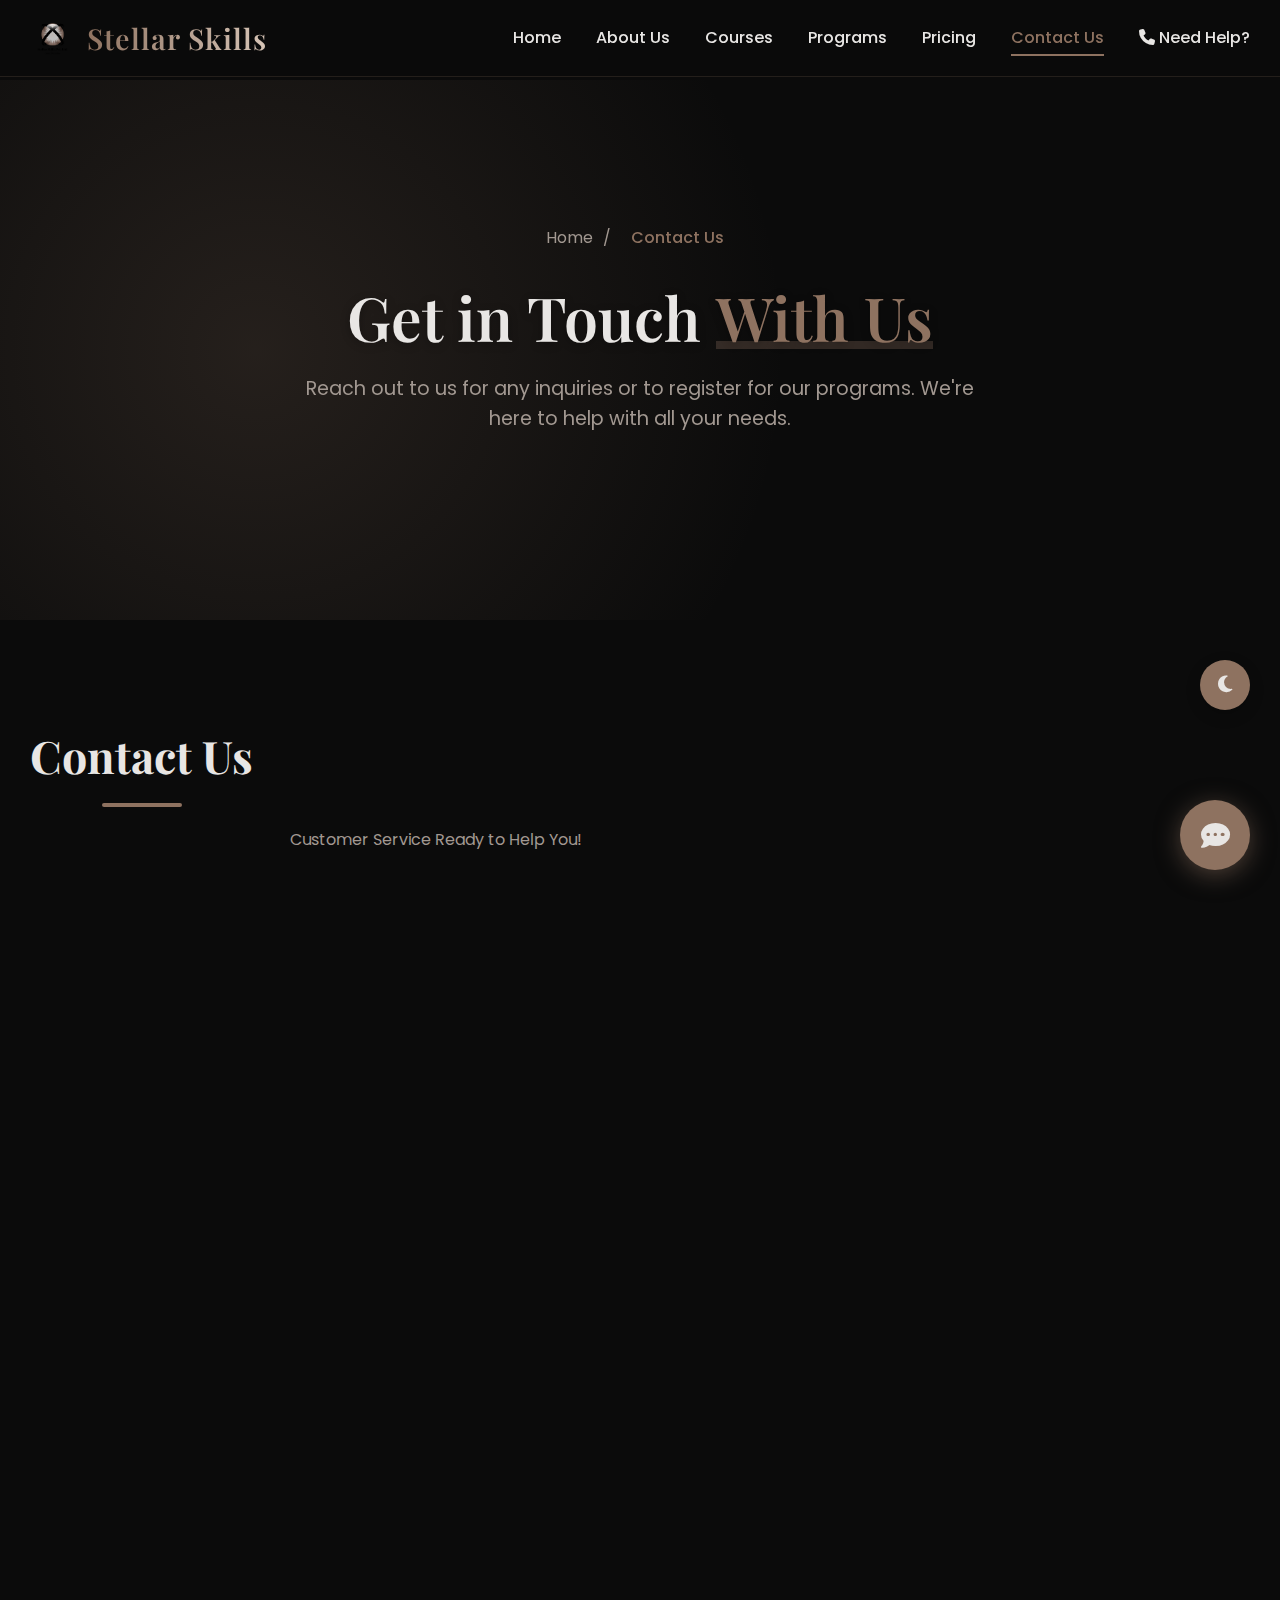
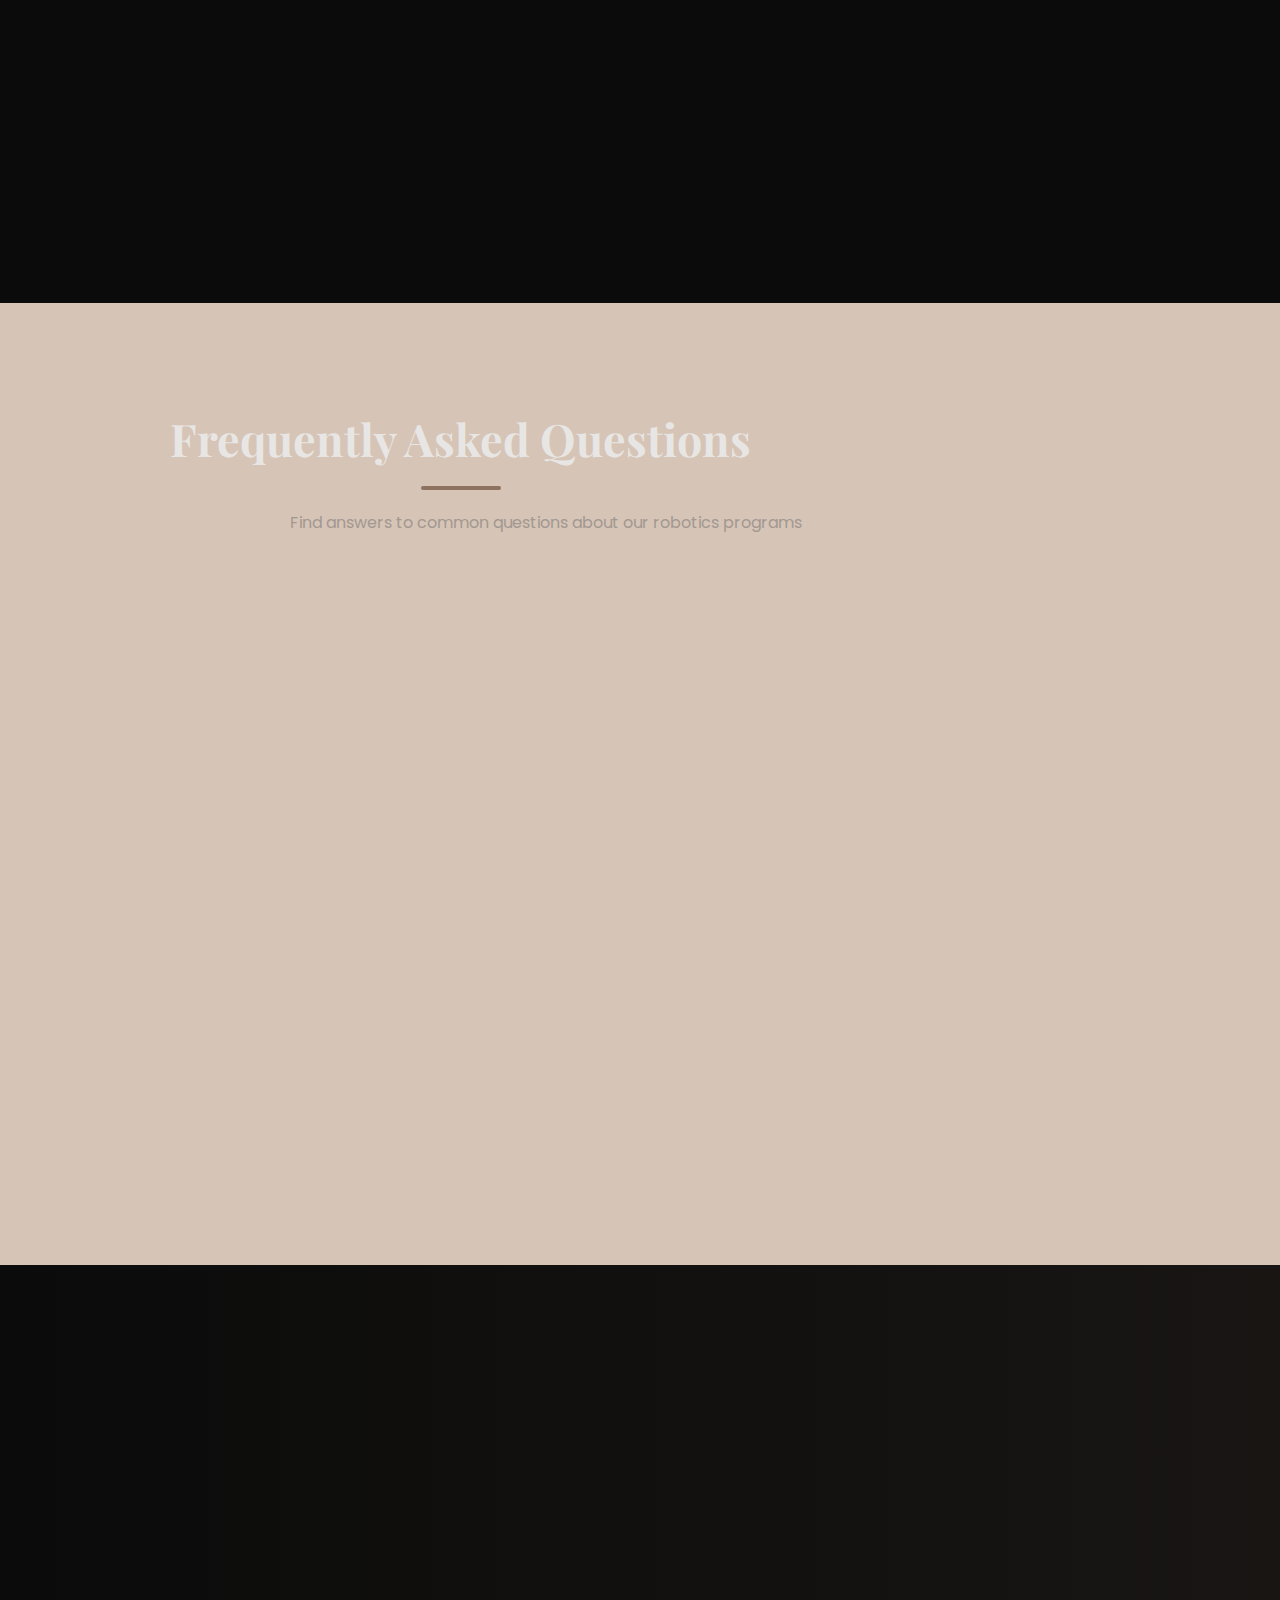
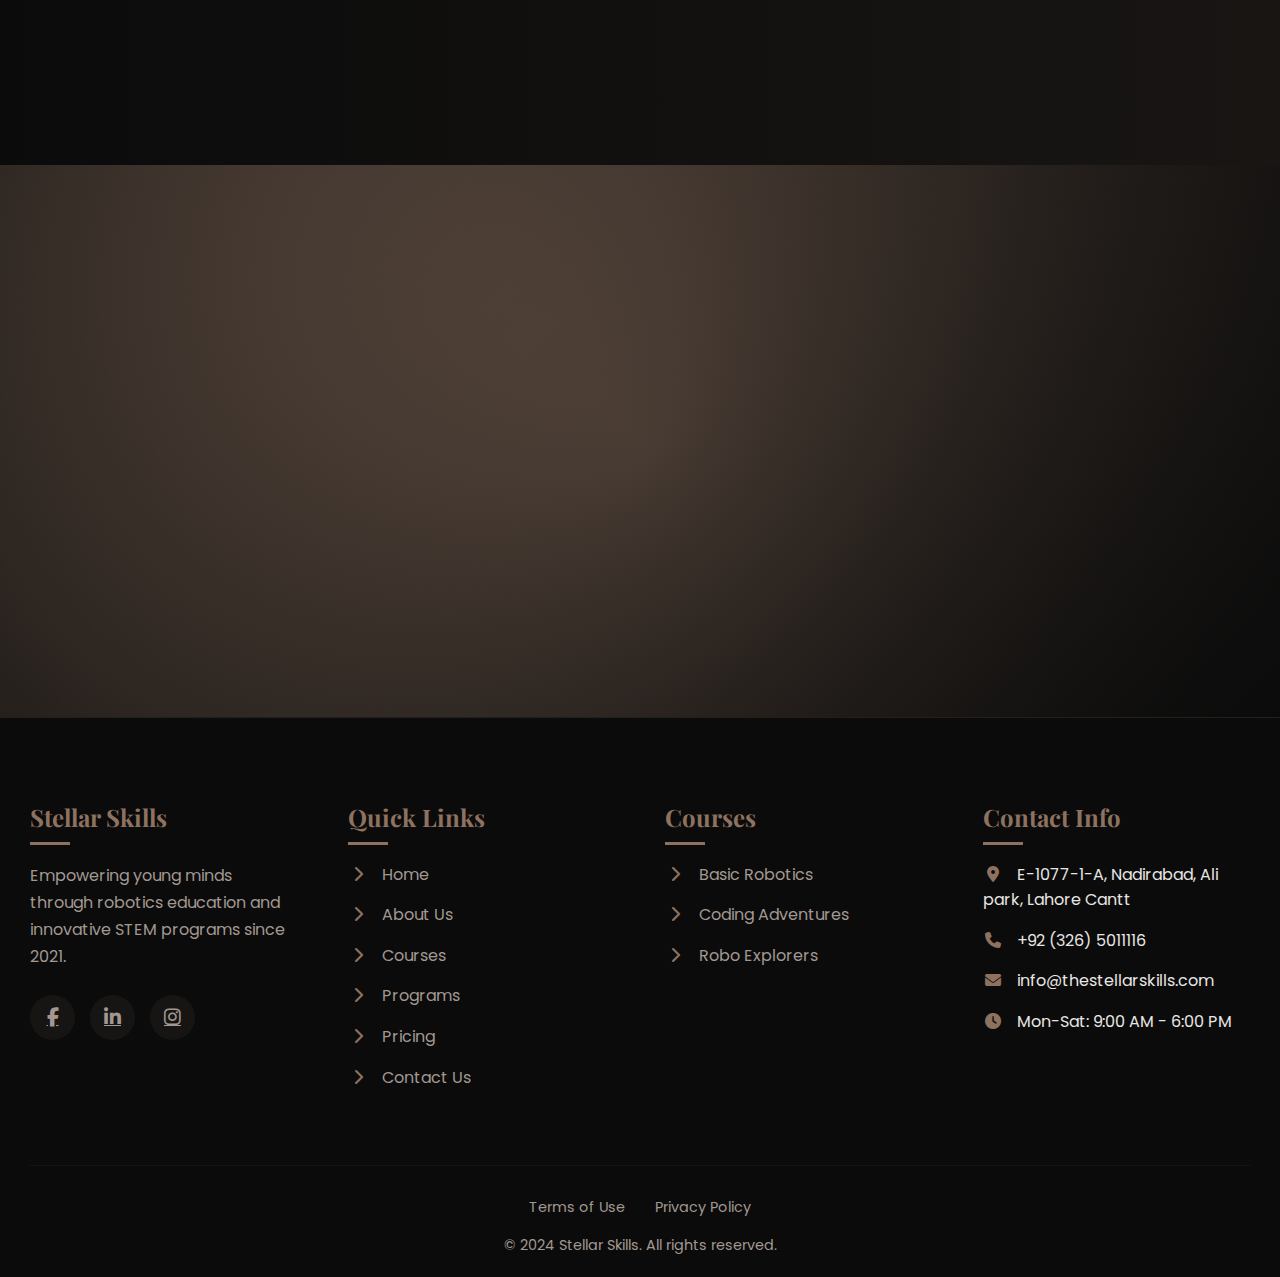
<file: contact.html>
<!DOCTYPE html>
<html lang="en">

<head>
    <meta charset="UTF-8">
    <meta name="viewport" content="width=device-width, initial-scale=1.0">
    <title>Contact Us - Stellar Skills | Robotics Education for Kids</title>
    <meta name="description" content="Get in touch with Stellar Skills for robotics education inquiries, school partnerships, or program registration. We're here to help!">
    <link rel="stylesheet" href="https://cdnjs.cloudflare.com/ajax/libs/font-awesome/6.4.0/css/all.min.css">
    <link href="https://fonts.googleapis.com/css2?family=Poppins:wght@300;400;500;600;700&family=Playfair+Display:wght@400;500;600&display=swap" rel="stylesheet">
    <link href="https://unpkg.com/aos@2.3.1/dist/aos.css" rel="stylesheet">
    <style>
         :root {
            --primary-dark: #0B0B0B;
            --accent-light: #E8E6E4;
            --main-brown: #8E7260;
            --muted-gray: #A29891;
            --highlight-beige: #D6C4B6;
            --text-light: #E8E6E4;
            --text-dark: #0B0B0B;
            --section-padding: 100px 0;
        }
        
        .light-mode {
            --primary-dark: #f8f9fa;
            --accent-light: #343a40;
            --main-brown: #8E7260;
            --muted-gray: #6c757d;
            --highlight-beige: #D6C4B6;
            --text-light: #343a40;
            --text-dark: #343a40;
        }
        
        * {
            margin: 0;
            padding: 0;
            box-sizing: border-box;
        }
        
        body {
            font-family: 'Poppins', sans-serif;
            background-color: var(--primary-dark);
            color: var(--text-light);
            line-height: 1.6;
            overflow-x: hidden;
            transition: background-color 0.5s, color 0.5s;
            padding-top: 80px;
        }
        
        .container {
            width: 100%;
            max-width: 1400px;
            margin: 0 auto;
            padding: 0 30px;
        }
        /* Header Styles */
        
        header {
            background-color: rgba(11, 11, 11, 0.95);
            position: fixed;
            width: 100%;
            top: 0;
            z-index: 1000;
            padding: 15px 0;
            backdrop-filter: blur(10px);
            -webkit-backdrop-filter: blur(10px);
            border-bottom: 1px solid rgba(142, 114, 96, 0.2);
            transition: all 0.3s ease;
        }
        
        .light-mode header {
            background-color: rgba(248, 249, 250, 0.95);
            border-bottom: 1px solid rgba(142, 114, 96, 0.2);
        }
        
        header.scrolled {
            padding: 10px 0;
            box-shadow: 0 5px 20px rgba(0, 0, 0, 0.2);
        }
        
        .header-container {
            display: flex;
            justify-content: space-between;
            align-items: center;
        }
        
        .logo {
            display: flex;
            align-items: center;
            text-decoration: none;
        }
        
        .logo img {
            height: 45px;
            margin-right: 12px;
            transition: transform 0.3s;
        }
        
        .logo:hover img {
            transform: rotate(15deg);
        }
        
        .logo h1 {
            font-family: 'Playfair Display', serif;
            font-size: 1.8rem;
            font-weight: 600;
            background: linear-gradient(to right, var(--main-brown), var(--highlight-beige));
            -webkit-background-clip: text;
            -webkit-text-fill-color: transparent;
            letter-spacing: 1px;
        }
        
        nav ul {
            display: flex;
            list-style: none;
        }
        
        nav ul li {
            margin-left: 35px;
            position: relative;
        }
        
        nav ul li a {
            color: var(--text-light);
            text-decoration: none;
            font-weight: 500;
            font-size: 1rem;
            transition: all 0.3s;
            position: relative;
            display: inline-block;
        }
        
        nav ul li a:hover {
            color: var(--main-brown);
        }
        
        nav ul li a::after {
            content: '';
            position: absolute;
            width: 0;
            height: 2px;
            background: var(--main-brown);
            bottom: -5px;
            left: 0;
            transition: width 0.3s;
        }
        
        nav ul li a:hover::after {
            width: 100%;
        }
        
        nav ul li a.active {
            color: var(--main-brown);
        }
        
        nav ul li a.active::after {
            width: 100%;
        }
        
        .mobile-menu-btn {
            display: none;
            background: none;
            border: none;
            color: var(--text-light);
            font-size: 1.8rem;
            cursor: pointer;
            transition: color 0.3s;
            z-index: 1001;
        }
        
        .mobile-menu-btn:hover {
            color: var(--main-brown);
        }
        /* Page Header */
        
        .page-header {
            height: 60vh;
            min-height: 500px;
            display: flex;
            align-items: center;
            position: relative;
            overflow: hidden;
            background: linear-gradient(rgba(11, 11, 11, 0.85), rgba(11, 11, 11, 0.7)), url('https://images.unsplash.com/photo-1516321318423-f06f85e504b3?ixlib=rb-4.0.3&ixid=M3wxMjA3fDB8MHxwaG90by1wYWdlfHx8fGVufDB8fHx8fA%3D%3D&auto=format&fit=crop&w=1470&q=80') no-repeat center center/cover;
        }
        
        .light-mode .page-header {
            background: linear-gradient(rgba(248, 249, 250, 0.85), rgba(248, 249, 250, 0.7)), url('https://images.unsplash.com/photo-1516321318423-f06f85e504b3?ixlib=rb-4.0.3&ixid=M3wxMjA3fDB8MHxwaG90by1wYWdlfHx8fGVufDB8fHx8fA%3D%3D&auto=format&fit=crop&w=1470&q=80') no-repeat center center/cover;
        }
        
        .page-header::before {
            content: '';
            position: absolute;
            top: 0;
            left: 0;
            width: 100%;
            height: 100%;
            background: radial-gradient(circle at 20% 50%, rgba(142, 114, 96, 0.2) 0%, transparent 50%);
            z-index: 1;
        }
        
        .page-header-content {
            max-width: 900px;
            padding: 0 30px;
            z-index: 2;
            position: relative;
            text-align: center;
            margin: 0 auto;
        }
        
        .page-header h1 {
            font-family: 'Playfair Display', serif;
            font-size: 3.8rem;
            margin-bottom: 20px;
            line-height: 1.2;
            font-weight: 600;
            text-shadow: 0 2px 10px rgba(0, 0, 0, 0.3);
        }
        
        .page-header h1 span {
            color: var(--main-brown);
            position: relative;
            display: inline-block;
        }
        
        .page-header h1 span::after {
            content: '';
            position: absolute;
            bottom: 5px;
            left: 0;
            width: 100%;
            height: 8px;
            background-color: rgba(142, 114, 96, 0.3);
            z-index: -1;
        }
        
        .page-header p {
            font-size: 1.2rem;
            margin-bottom: 40px;
            color: var(--muted-gray);
            max-width: 700px;
            margin-left: auto;
            margin-right: auto;
        }
        
        .breadcrumb {
            display: flex;
            justify-content: center;
            margin-bottom: 30px;
        }
        
        .breadcrumb a {
            color: var(--muted-gray);
            text-decoration: none;
            transition: color 0.3s;
        }
        
        .breadcrumb a:hover {
            color: var(--main-brown);
        }
        
        .breadcrumb span {
            margin: 0 10px;
            color: var(--muted-gray);
        }
        
        .breadcrumb .current {
            color: var(--main-brown);
            font-weight: 500;
        }
        /* Contact Section */
        
        .contact {
            padding: var(--section-padding);
            background-color: var(--primary-dark);
            position: relative;
        }
        
        .contact::before {
            content: '';
            position: absolute;
            top: 0;
            left: 0;
            width: 100%;
            height: 100%;
            background: url('https://images.unsplash.com/photo-1516321318423-f06f85e504b3?ixlib=rb-4.0.3&ixid=M3wxMjA3fDB8MHxwaG90by1wYWdlfHx8fGVufDB8fHx8fA%3D%3D&auto=format&fit=crop&w=1470&q=80') no-repeat center center/cover;
            opacity: 0.03;
        }
        
        .contact .container {
            position: relative;
            z-index: 2;
        }
        
        .section-title {
            margin-bottom: 60px;
            position: relative;
        }
        
        .section-title h2 {
            font-family: 'Playfair Display', serif;
            font-size: 2.8rem;
            color: var(--text-light);
            position: relative;
            display: inline-block;
            padding-bottom: 15px;
        }
        
        .section-title.light h2 {
            color: var(--text-light);
        }
        
        .section-title h2::after {
            content: '';
            position: absolute;
            width: 80px;
            height: 4px;
            background-color: var(--main-brown);
            bottom: 0;
            left: 0;
            border-radius: 2px;
        }
        
        .section-title.center h2 {
            text-align: center;
        }
        
        .section-title.center h2::after {
            left: 50%;
            transform: translateX(-50%);
        }
        
        .section-title p {
            color: var(--muted-gray);
            max-width: 700px;
            margin: 20px auto 0;
        }
        
        .contact-container {
            display: grid;
            grid-template-columns: repeat(auto-fit, minmax(350px, 1fr));
            gap: 50px;
        }
        
        .contact-info {
            background-color: rgba(214, 196, 182, 0.1);
            border-radius: 15px;
            padding: 50px 40px;
            backdrop-filter: blur(5px);
            -webkit-backdrop-filter: blur(5px);
            border: 1px solid rgba(142, 114, 96, 0.2);
            transition: all 0.4s ease;
        }
        
        .contact-info:hover {
            transform: translateY(-5px);
            box-shadow: 0 15px 30px rgba(0, 0, 0, 0.2);
            background-color: rgba(214, 196, 182, 0.15);
            border-color: rgba(142, 114, 96, 0.4);
        }
        
        .contact-info h3 {
            font-family: 'Playfair Display', serif;
            font-size: 1.8rem;
            margin-bottom: 30px;
            color: var(--main-brown);
        }
        
        .contact-details {
            list-style: none;
        }
        
        .contact-details li {
            margin-bottom: 25px;
            display: flex;
            align-items: flex-start;
        }
        
        .contact-icon {
            font-size: 1.5rem;
            color: var(--main-brown);
            margin-right: 20px;
            min-width: 30px;
            text-align: center;
        }
        
        .contact-text h4 {
            font-size: 1.2rem;
            margin-bottom: 5px;
            color: var(--text-light);
        }
        
        .contact-text p,
        .contact-text a {
            color: var(--muted-gray);
            text-decoration: none;
            transition: color 0.3s;
        }
        
        .contact-text a:hover {
            color: var(--main-brown);
        }
        
        .contact-form {
            background-color: rgba(214, 196, 182, 0.1);
            border-radius: 15px;
            padding: 50px 40px;
            backdrop-filter: blur(5px);
            -webkit-backdrop-filter: blur(5px);
            border: 1px solid rgba(142, 114, 96, 0.2);
            transition: all 0.4s ease;
        }
        
        .contact-form:hover {
            transform: translateY(-5px);
            box-shadow: 0 15px 30px rgba(0, 0, 0, 0.2);
            background-color: rgba(214, 196, 182, 0.15);
            border-color: rgba(142, 114, 96, 0.4);
        }
        
        .contact-form h3 {
            font-family: 'Playfair Display', serif;
            font-size: 1.8rem;
            margin-bottom: 30px;
            color: var(--main-brown);
        }
        
        .form-group {
            margin-bottom: 25px;
        }
        
        .form-group label {
            display: block;
            margin-bottom: 8px;
            color: var(--text-light);
            font-weight: 500;
        }
        
        .form-control {
            width: 100%;
            padding: 15px 20px;
            border: 1px solid var(--muted-gray);
            background-color: transparent;
            color: var(--text-light);
            border-radius: 8px;
            outline: none;
            transition: all 0.3s;
            font-family: 'Poppins', sans-serif;
        }
        
        .form-control:focus {
            border-color: var(--main-brown);
            box-shadow: 0 0 0 3px rgba(142, 114, 96, 0.3);
        }
        
        textarea.form-control {
            min-height: 150px;
            resize: vertical;
        }
        
        .btn {
            padding: 15px 35px;
            border-radius: 50px;
            font-weight: 600;
            text-decoration: none;
            transition: all 0.4s ease;
            display: inline-flex;
            align-items: center;
            justify-content: center;
            font-size: 1.05rem;
            box-shadow: 0 4px 15px rgba(0, 0, 0, 0.1);
            cursor: pointer;
            border: none;
        }
        
        .btn i {
            margin-left: 8px;
            transition: transform 0.3s;
        }
        
        .btn-primary {
            background-color: var(--main-brown);
            color: var(--text-light);
            border: 2px solid var(--main-brown);
        }
        
        .btn-primary:hover {
            background-color: transparent;
            color: var(--main-brown);
            transform: translateY(-5px);
            box-shadow: 0 15px 25px rgba(142, 114, 96, 0.3);
        }
        
        .btn-primary:hover i {
            transform: translateX(5px);
        }
        /* FAQ Section */
        
        .faq {
            padding: var(--section-padding);
            background-color: var(--highlight-beige);
            color: var(--text-dark);
        }
        
        .faq .container {
            max-width: 1000px;
        }
        
        .faq-item {
            margin-bottom: 20px;
            border-radius: 10px;
            overflow: hidden;
            box-shadow: 0 5px 15px rgba(0, 0, 0, 0.1);
            transition: all 0.3s ease;
        }
        
        .faq-item:hover {
            box-shadow: 0 10px 25px rgba(0, 0, 0, 0.15);
        }
        
        .faq-question {
            background-color: var(--main-brown);
            color: var(--text-light);
            padding: 20px 30px;
            cursor: pointer;
            display: flex;
            justify-content: space-between;
            align-items: center;
            font-weight: 600;
            transition: all 0.3s;
        }
        
        .faq-question:hover {
            background-color: rgba(142, 114, 96, 0.9);
        }
        
        .faq-question i {
            transition: transform 0.3s;
        }
        
        .faq-question.active i {
            transform: rotate(180deg);
        }
        
        .faq-answer {
            background-color: var(--primary-dark);
            color: var(--text-light);
            max-height: 0;
            overflow: hidden;
            transition: max-height 0.3s ease-out;
        }
        
        .faq-answer-content {
            padding: 30px;
        }
        
        .have-questions {
            text-align: center;
            margin-top: 60px;
        }
        
        .have-questions h3 {
            font-family: 'Playfair Display', serif;
            font-size: 2rem;
            margin-bottom: 20px;
            color: var(--text-dark);
        }
        
        .have-questions p {
            margin-bottom: 30px;
            color: var(--text-dark);
        }
        /* Map Section */
        
        .map-section {
            padding: 0;
            height: 500px;
            position: relative;
        }
        
        .map-section iframe {
            width: 100%;
            height: 100%;
            border: none;
            filter: grayscale(30%) sepia(10%) hue-rotate(320deg);
        }
        
        .map-overlay {
            position: absolute;
            top: 0;
            left: 0;
            width: 100%;
            height: 100%;
            background: linear-gradient(to right, rgba(11, 11, 11, 0.2), rgba(142, 114, 96, 0.1));
            pointer-events: none;
        }
        /* CTA Section */
        
        .cta-section {
            padding: 120px 0;
            background: linear-gradient(135deg, rgba(142, 114, 96, 0.95), rgba(11, 11, 11, 0.95)), url('https://images.unsplash.com/photo-1521791136064-7986c2920216?ixlib=rb-4.0.3&ixid=M3wxMjA3fDB8MHxwaG90by1wYWdlfHx8fGVufDB8fHx8fA%3D%3D&auto=format&fit=crop&w=1469&q=80') no-repeat center center/cover;
            text-align: center;
            color: var(--text-light);
            position: relative;
        }
        
        .light-mode .cta-section {
            background: linear-gradient(135deg, rgba(142, 114, 96, 0.95), rgba(248, 249, 250, 0.95)), url('https://images.unsplash.com/photo-1521791136064-7986c2920216?ixlib=rb-4.0.3&ixid=M3wxMjA3fDB8MHxwaG90by1wYWdlfHx8fGVufDB8fHx8fA%3D%3D&auto=format&fit=crop&w=1469&q=80') no-repeat center center/cover;
        }
        
        .cta-section::before {
            content: '';
            position: absolute;
            top: 0;
            left: 0;
            width: 100%;
            height: 100%;
            background: radial-gradient(circle at center, transparent 0%, rgba(11, 11, 11, 0.7) 100%);
        }
        
        .cta-section .container {
            position: relative;
            z-index: 2;
        }
        
        .cta-section h2 {
            font-family: 'Playfair Display', serif;
            font-size: 3rem;
            margin-bottom: 25px;
            line-height: 1.3;
        }
        
        .cta-section p {
            max-width: 700px;
            margin: 0 auto 40px;
            font-size: 1.2rem;
            color: var(--muted-gray);
        }
        
        .cta-buttons {
            display: flex;
            gap: 20px;
            flex-wrap: wrap;
            justify-content: center;
        }
        
        .cta-buttons.center {
            justify-content: center;
        }
        /* Footer */
        
        footer {
            background-color: var(--primary-dark);
            padding: 80px 0 20px;
            border-top: 1px solid rgba(142, 114, 96, 0.2);
            position: relative;
        }
        
        footer::before {
            content: '';
            position: absolute;
            top: 0;
            left: 0;
            width: 100%;
            height: 100%;
            background: url('https://images.unsplash.com/photo-1454165804606-c3d57bc86b40?ixlib=rb-4.0.3&ixid=M3wxMjA3fDB8MHxwaG90by1wYWdlfHx8fGVufDB8fHx8fA%3D%3D&auto=format&fit=crop&w=1470&q=80') no-repeat center center/cover;
            opacity: 0.02;
            z-index: 1;
        }
        
        .footer-content {
            display: grid;
            grid-template-columns: repeat(auto-fit, minmax(250px, 1fr));
            gap: 50px;
            margin-bottom: 60px;
            position: relative;
            z-index: 2;
        }
        
        .footer-column h3 {
            font-family: 'Playfair Display', serif;
            font-size: 1.5rem;
            margin-bottom: 25px;
            color: var(--main-brown);
            position: relative;
            display: inline-block;
        }
        
        .footer-column h3::after {
            content: '';
            position: absolute;
            width: 40px;
            height: 3px;
            background-color: var(--main-brown);
            bottom: -8px;
            left: 0;
        }
        
        .footer-column p {
            color: var(--muted-gray);
            margin-bottom: 20px;
            line-height: 1.7;
        }
        
        .footer-column ul {
            list-style: none;
        }
        
        .footer-column ul li {
            margin-bottom: 15px;
        }
        
        .footer-column ul li a {
            color: var(--muted-gray);
            text-decoration: none;
            transition: all 0.3s;
            display: inline-block;
        }
        
        .footer-column ul li a:hover {
            color: var(--main-brown);
            transform: translateX(5px);
        }
        
        .footer-column ul li i {
            margin-right: 10px;
            color: var(--main-brown);
            width: 20px;
            text-align: center;
        }
        
        .newsletter-form {
            margin-top: 20px;
            position: relative;
        }
        
        .newsletter-form input {
            width: 100%;
            padding: 15px 20px;
            border: 1px solid var(--muted-gray);
            background-color: transparent;
            color: var(--text-light);
            border-radius: 50px;
            outline: none;
            transition: all 0.3s;
        }
        
        .newsletter-form input:focus {
            border-color: var(--main-brown);
            box-shadow: 0 0 0 3px rgba(142, 114, 96, 0.3);
        }
        
        .newsletter-form button {
            position: absolute;
            right: 5px;
            top: 5px;
            padding: 0 20px;
            height: calc(100% - 10px);
            background-color: var(--main-brown);
            color: var(--text-light);
            border: none;
            border-radius: 50px;
            cursor: pointer;
            transition: all 0.3s;
            display: flex;
            align-items: center;
            justify-content: center;
        }
        
        .newsletter-form button:hover {
            background-color: var(--primary-dark);
            color: var(--main-brown);
        }
        
        .social-links {
            display: flex;
            gap: 15px;
            margin-top: 25px;
        }
        
        .social-links a {
            display: flex;
            align-items: center;
            justify-content: center;
            width: 45px;
            height: 45px;
            background-color: rgba(142, 114, 96, 0.1);
            color: var(--muted-gray);
            border-radius: 50%;
            transition: all 0.3s;
            font-size: 1.2rem;
        }
        
        .social-links a:hover {
            background-color: var(--main-brown);
            color: var(--text-light);
            transform: translateY(-5px);
            box-shadow: 0 5px 15px rgba(142, 114, 96, 0.3);
        }
        
        .footer-bottom {
            text-align: center;
            padding-top: 30px;
            border-top: 1px solid rgba(142, 114, 96, 0.1);
            color: var(--muted-gray);
            font-size: 0.9rem;
            position: relative;
            z-index: 2;
        }
        
        .footer-links {
            display: flex;
            justify-content: center;
            margin-bottom: 15px;
        }
        
        .footer-links a {
            color: var(--muted-gray);
            text-decoration: none;
            margin: 0 15px;
            transition: color 0.3s;
        }
        
        .footer-links a:hover {
            color: var(--main-brown);
        }
        /* Floating CTA */
        
        .floating-cta {
            position: fixed;
            bottom: 30px;
            right: 30px;
            background-color: var(--main-brown);
            color: var(--text-light);
            width: 70px;
            height: 70px;
            border-radius: 50%;
            display: flex;
            align-items: center;
            justify-content: center;
            font-size: 1.8rem;
            box-shadow: 0 5px 25px rgba(142, 114, 96, 0.5);
            z-index: 999;
            cursor: pointer;
            transition: all 0.3s;
            text-decoration: none;
            animation: pulse 2s infinite;
        }
        
        @keyframes pulse {
            0% {
                box-shadow: 0 0 0 0 rgba(142, 114, 96, 0.7);
            }
            70% {
                box-shadow: 0 0 0 15px rgba(142, 114, 96, 0);
            }
            100% {
                box-shadow: 0 0 0 0 rgba(142, 114, 96, 0);
            }
        }
        
        .floating-cta:hover {
            transform: scale(1.1) rotate(10deg);
            box-shadow: 0 8px 30px rgba(142, 114, 96, 0.8);
            animation: none;
        }
        /* Back to Top Button */
        
        .back-to-top {
            position: fixed;
            bottom: 120px;
            right: 30px;
            background-color: var(--primary-dark);
            color: var(--main-brown);
            width: 50px;
            height: 50px;
            border-radius: 50%;
            display: flex;
            align-items: center;
            justify-content: center;
            font-size: 1.3rem;
            box-shadow: 0 5px 15px rgba(0, 0, 0, 0.2);
            z-index: 999;
            cursor: pointer;
            transition: all 0.3s;
            opacity: 0;
            visibility: hidden;
            border: 1px solid var(--main-brown);
        }
        
        .back-to-top.active {
            opacity: 1;
            visibility: visible;
        }
        
        .back-to-top:hover {
            background-color: var(--main-brown);
            color: var(--text-light);
            transform: translateY(-5px);
        }
        /* Theme Toggle Button */
        
        #themeToggle {
            position: fixed;
            bottom: 190px;
            right: 30px;
            z-index: 999;
            background-color: var(--main-brown);
            color: var(--text-light);
            border: none;
            border-radius: 50%;
            width: 50px;
            height: 50px;
            cursor: pointer;
            display: flex;
            align-items: center;
            justify-content: center;
            font-size: 1.2rem;
            box-shadow: 0 5px 15px rgba(0, 0, 0, 0.2);
            transition: all 0.3s;
        }
        
        #themeToggle:hover {
            transform: translateY(-3px);
            box-shadow: 0 8px 20px rgba(142, 114, 96, 0.4);
        }
        /* Mobile Styles */
        
        @media (max-width: 1024px) {
            .contact-container {
                grid-template-columns: 1fr;
            }
        }
        
        @media (max-width: 768px) {
            .header-container {
                padding: 0 20px;
            }
            nav {
                position: fixed;
                top: 0;
                left: 0;
                width: 100%;
                height: 100vh;
                background-color: var(--primary-dark);
                padding: 100px 30px 30px;
                transform: translateX(-100%);
                transition: transform 0.3s ease;
                z-index: 999;
                display: flex;
                flex-direction: column;
                justify-content: center;
            }
            nav.active {
                transform: translateX(0);
            }
            nav ul {
                flex-direction: column;
            }
            nav ul li {
                margin: 20px 0;
            }
            nav ul li a {
                font-size: 1.3rem;
            }
            .mobile-menu-btn {
                display: block;
            }
            .page-header h1 {
                font-size: 2.5rem;
            }
            .page-header p {
                font-size: 1.1rem;
            }
            .section-title h2 {
                font-size: 2.2rem;
            }
            .map-section {
                height: 400px;
            }
        }
        /* Animation Classes */
        
        [data-aos="fade-up"] {
            transform: translateY(30px);
            opacity: 0;
            transition-property: transform, opacity;
        }
        
        [data-aos="fade-up"].aos-animate {
            transform: translateY(0);
            opacity: 1;
        }
        
        [data-aos="fade-left"] {
            transform: translateX(-30px);
            opacity: 0;
            transition-property: transform, opacity;
        }
        
        [data-aos="fade-left"].aos-animate {
            transform: translateX(0);
            opacity: 1;
        }
        
        [data-aos="fade-right"] {
            transform: translateX(30px);
            opacity: 0;
            transition-property: transform, opacity;
        }
        
        [data-aos="fade-right"].aos-animate {
            transform: translateX(0);
            opacity: 1;
        }
        
        [data-aos="zoom-in"] {
            transform: scale(0.9);
            opacity: 0;
            transition-property: transform, opacity;
        }
        
        [data-aos="zoom-in"].aos-animate {
            transform: scale(1);
            opacity: 1;
        }
    </style>
</head>

<body>
    <!-- Header -->
    <header id="mainHeader">
        <div class="header-container container">
            <a href="index.html" class="logo">
                <img src="Logo (2).png" alt="Stellar Skills Logo">
                <h1>Stellar Skills</h1>
            </a>
            <button class="mobile-menu-btn" id="mobileMenuBtn">
                <i class="fas fa-bars"></i>
            </button>
            <nav id="mainNav">
                <ul>
                    <li><a href="index.html">Home</a></li>
                    <li><a href="about.html">About Us</a></li>
                    <li><a href="courses.html">Courses</a></li>
                    <li><a href="programs.html">Programs</a></li>
                    <li><a href="pricing.html">Pricing</a></li>
                    <li><a href="contact.html" class="active">Contact Us</a></li>
                    <li><a href="tel:+923265011116" class="cta-link"><i class="fas fa-phone"></i> Need Help?</a></li>
                </ul>
            </nav>
        </div>
    </header>

    <!-- Page Header -->
    <section class="page-header">
        <div class="page-header-content container" data-aos="fade-up">
            <div class="breadcrumb" data-aos="fade-up" data-aos-delay="100">
                <a href="index.html">Home</a>
                <span>/</span>
                <span class="current">Contact Us</span>
            </div>
            <h1 data-aos="fade-up" data-aos-delay="200">Get in Touch <span>With Us</span></h1>
            <p data-aos="fade-up" data-aos-delay="300">Reach out to us for any inquiries or to register for our programs. We're here to help with all your needs.</p>
        </div>
    </section>

    <!-- Contact Section -->
    <section class="contact">
        <div class="container">
            <div class="section-title center">
                <h2>Contact Us</h2>
                <p>Customer Service Ready to Help You!</p>
            </div>
            <div class="contact-container">
                <div class="contact-info" data-aos="fade-right">
                    <h3>Cantt Head Office</h3>
                    <p>Visit our Cantt head office for assistance and inquiries.</p>
                    <ul class="contact-details">
                        <li>
                            <div class="contact-icon">
                                <i class="fas fa-map-marker-alt"></i>
                            </div>
                            <div class="contact-text">
                                <h4>Address</h4>
                                <p>E-1077-1-A, Nadirabad, Ali park, Lahore Cantt</p>
                            </div>
                        </li>
                        <li>
                            <div class="contact-icon">
                                <i class="fas fa-envelope"></i>
                            </div>
                            <div class="contact-text">
                                <h4>Email</h4>
                                <a href="mailto:info@thestellarskills.com">info@thestellarskills.com</a>
                            </div>
                        </li>
                        <li>
                            <div class="contact-icon">
                                <i class="fas fa-phone"></i>
                            </div>
                            <div class="contact-text">
                                <h4>Phone</h4>
                                <a href="tel:+923265011116">+92 (326) 5011116</a>
                            </div>
                        </li>
                        <li>
                            <div class="contact-icon">
                                <i class="fas fa-clock"></i>
                            </div>
                            <div class="contact-text">
                                <h4>Working Hours</h4>
                                <p>Mon - Sat: 9:00 AM - 6:00 PM</p>
                            </div>
                        </li>
                    </ul>
                </div>
                <div class="contact-form" data-aos="fade-left">
                    <h3>Send Us a Message</h3>
                    <form id="contactForm">
                        <div class="form-group">
                            <label for="name">Your Name</label>
                            <input type="text" id="name" class="form-control" required>
                        </div>
                        <div class="form-group">
                            <label for="email">Email Address</label>
                            <input type="email" id="email" class="form-control" required>
                        </div>
                        <div class="form-group">
                            <label for="phone">Phone Number</label>
                            <input type="tel" id="phone" class="form-control">
                        </div>
                        <div class="form-group">
                            <label for="subject">Subject</label>
                            <input type="text" id="subject" class="form-control" required>
                        </div>
                        <div class="form-group">
                            <label for="message">Your Message</label>
                            <textarea id="message" class="form-control" required></textarea>
                        </div>
                        <button type="submit" class="btn btn-primary">Send Message <i class="fas fa-paper-plane"></i></button>
                    </form>
                </div>
            </div>
        </div>
    </section>

    <!-- FAQ Section -->
    <section class="faq">
        <div class="container">
            <div class="section-title center">
                <h2>Frequently Asked Questions</h2>
                <p>Find answers to common questions about our robotics programs</p>
            </div>
            <div class="faq-list">
                <div class="faq-item" data-aos="fade-up">
                    <div class="faq-question">
                        <span>What is a robotic course for kids?</span>
                        <i class="fas fa-chevron-down"></i>
                    </div>
                    <div class="faq-answer">
                        <div class="faq-answer-content">
                            <p>A robotics course for kids is a fun, interactive program where children learn to design, build, and program robots. These courses teach problem-solving, coding, and engineering skills, while encouraging creativity and teamwork.</p>
                        </div>
                    </div>
                </div>
                <div class="faq-item" data-aos="fade-up" data-aos-delay="100">
                    <div class="faq-question">
                        <span>What age group is suitable for a robotic course?</span>
                        <i class="fas fa-chevron-down"></i>
                    </div>
                    <div class="faq-answer">
                        <div class="faq-answer-content">
                            <p>Our robotics courses are designed for children aged 6-16, with different difficulty levels tailored to various age groups. We have beginner programs for younger kids and more advanced courses for teenagers.</p>
                        </div>
                    </div>
                </div>
                <div class="faq-item" data-aos="fade-up" data-aos-delay="200">
                    <div class="faq-question">
                        <span>Do kids need prior knowledge of robotics or coding?</span>
                        <i class="fas fa-chevron-down"></i>
                    </div>
                    <div class="faq-answer">
                        <div class="faq-answer-content">
                            <p>No prior experience is needed! Our beginner courses start with the fundamentals, making them perfect for children with no previous robotics or coding knowledge. We guide students through each step of the learning process.</p>
                        </div>
                    </div>
                </div>
                <div class="faq-item" data-aos="fade-up" data-aos-delay="300">
                    <div class="faq-question">
                        <span>What will kids learn in a robotic course?</span>
                        <i class="fas fa-chevron-down"></i>
                    </div>
                    <div class="faq-answer">
                        <div class="faq-answer-content">
                            <p>Students will learn fundamental robotics concepts including mechanical design, programming logic, sensor integration, and problem-solving. They'll gain hands-on experience building and programming robots while developing critical
                                thinking and teamwork skills.</p>
                        </div>
                    </div>
                </div>
            </div>
            <div class="have-questions" data-aos="fade-up">
                <h3>Have Different Questions?</h3>
                <p>Feel free to reach out to us with any additional questions or concerns. We're here to help!</p>
                <a href="tel:+923265011116" class="btn btn-primary"><i class="fas fa-phone"></i> Call Us Now</a>
            </div>
        </div>
    </section>

    <!-- Map Section -->
    <section class="map-section">
        <iframe src="https://www.google.com/maps/embed?pb=!1m18!1m12!1m3!1d3399.264374268229!2d74.34484531515803!3d31.55873298135463!2m3!1f0!2f0!3f0!3m2!1i1024!2i768!4f13.1!3m3!1m2!1s0x39190483e58107d9%3A0xc23abe6ccc7e2462!2sLahore%20Cantt%2C%20Lahore%2C%20Punjab%2C%20Pakistan!5e0!3m2!1sen!2s!4v1623935400000!5m2!1sen!2s"
            allowfullscreen="" loading="lazy"></iframe>
        <div class="map-overlay"></div>
    </section>

    <!-- CTA Section -->
    <section class="cta-section">
        <div class="container">
            <h2 data-aos="fade-up">Gain Flexibility and Mastery with Personalized Learning</h2>
            <p data-aos="fade-up" data-aos-delay="100">Enhance your skills with expert guidance, and engage in hands-on activities that promote growth and creativity.</p>
            <div class="cta-buttons center" data-aos="fade-up" data-aos-delay="200">
                <a href="contact.html" class="btn btn-primary">Contact Us <i class="fas fa-arrow-right"></i></a>
                <a href="tel:+923265011116" class="btn btn-primary"><i class="fas fa-phone"></i> +92 (326) 5011116</a>
            </div>
        </div>
    </section>

    <!-- Footer -->
    <footer>
        <div class="container">
            <div class="footer-content">
                <div class="footer-column">
                    <h3>Stellar Skills</h3>
                    <p>Empowering young minds through robotics education and innovative STEM programs since 2021.</p>
                    <div class="social-links">
                        <a href="#"><i class="fab fa-facebook-f"></i></a>
                        <a href="#"><i class="fab fa-linkedin-in"></i></a>
                        <a href="#"><i class="fab fa-instagram"></i></a>
                    </div>
                </div>
                <div class="footer-column">
                    <h3>Quick Links</h3>
                    <ul>
                        <li><a href="index.html"><i class="fas fa-chevron-right"></i> Home</a></li>
                        <li><a href="about.html"><i class="fas fa-chevron-right"></i> About Us</a></li>
                        <li><a href="courses.html"><i class="fas fa-chevron-right"></i> Courses</a></li>
                        <li><a href="programs.html"><i class="fas fa-chevron-right"></i> Programs</a></li>
                        <li><a href="pricing.html"><i class="fas fa-chevron-right"></i> Pricing</a></li>
                        <li><a href="contact.html"><i class="fas fa-chevron-right"></i> Contact Us</a></li>
                    </ul>
                </div>
                <div class="footer-column">
                    <h3>Courses</h3>
                    <ul>
                        <li><a href="courses.html#basic"><i class="fas fa-chevron-right"></i> Basic Robotics</a></li>
                        <li><a href="courses.html#intermediate"><i class="fas fa-chevron-right"></i> Coding Adventures</a></li>
                        <li><a href="courses.html#advanced"><i class="fas fa-chevron-right"></i> Robo Explorers</a></li>
                    </ul>
                </div>
                <div class="footer-column">
                    <h3>Contact Info</h3>
                    <ul>
                        <li><i class="fas fa-map-marker-alt"></i> E-1077-1-A, Nadirabad, Ali park, Lahore Cantt</li>
                        <li><i class="fas fa-phone"></i> +92 (326) 5011116</li>
                        <li><i class="fas fa-envelope"></i> info@thestellarskills.com</li>
                        <li><i class="fas fa-clock"></i> Mon-Sat: 9:00 AM - 6:00 PM</li>
                    </ul>
                </div>
            </div>
            <div class="footer-bottom">
                <div class="footer-links">
                    <a href="#">Terms of Use</a>
                    <a href="#">Privacy Policy</a>
                </div>
                <p>&copy; 2024 Stellar Skills. All rights reserved.</p>
            </div>
        </div>
    </footer>

    <!-- Floating CTA -->
    <a href="contact.html" class="floating-cta" title="Get Instant Help">
        <i class="fas fa-comment-dots"></i>
    </a>

    <!-- Back to Top Button -->
    <div class="back-to-top" id="backToTop" title="Back to Top">
        <i class="fas fa-arrow-up"></i>
    </div>

    <!-- Theme Toggle Button -->
    <button id="themeToggle" title="Toggle Dark/Light Mode">
        <i class="fas fa-moon"></i>
    </button>

    <!-- Scripts -->
    <script src="https://unpkg.com/aos@2.3.1/dist/aos.js"></script>
    <script>
        // Initialize AOS (Animate On Scroll)
        AOS.init({
            duration: 800,
            easing: 'ease-in-out',
            once: true,
            offset: 100
        });

        // Mobile Menu Toggle
        const mobileMenuBtn = document.getElementById('mobileMenuBtn');
        const mainNav = document.getElementById('mainNav');

        mobileMenuBtn.addEventListener('click', () => {
            mainNav.classList.toggle('active');
            mobileMenuBtn.innerHTML = mainNav.classList.contains('active') ?
                '<i class="fas fa-times"></i>' : '<i class="fas fa-bars"></i>';
        });

        // Close mobile menu when clicking on a link
        document.querySelectorAll('#mainNav a').forEach(link => {
            link.addEventListener('click', () => {
                if (mainNav.classList.contains('active')) {
                    mainNav.classList.remove('active');
                    mobileMenuBtn.innerHTML = '<i class="fas fa-bars"></i>';
                }
            });
        });

        // Back to Top Button
        const backToTop = document.getElementById('backToTop');
        window.addEventListener('scroll', () => {
            if (window.scrollY > 300) {
                backToTop.classList.add('active');
            } else {
                backToTop.classList.remove('active');
            }
        });

        backToTop.addEventListener('click', (e) => {
            e.preventDefault();
            window.scrollTo({
                top: 0,
                behavior: 'smooth'
            });
        });

        // Smooth scrolling for anchor links
        document.querySelectorAll('a[href^="#"]').forEach(anchor => {
            anchor.addEventListener('click', function(e) {
                e.preventDefault();
                const targetId = this.getAttribute('href');
                if (targetId === '#') return;

                const targetElement = document.querySelector(targetId);
                if (targetElement) {
                    window.scrollTo({
                        top: targetElement.offsetTop - 80,
                        behavior: 'smooth'
                    });
                }
            });
        });

        // FAQ Accordion
        document.querySelectorAll('.faq-question').forEach(question => {
            question.addEventListener('click', () => {
                const faqItem = question.parentElement;
                const answer = faqItem.querySelector('.faq-answer');
                const isActive = faqItem.classList.contains('active');

                // Close all other FAQ items
                document.querySelectorAll('.faq-item').forEach(item => {
                    if (item !== faqItem) {
                        item.classList.remove('active');
                        item.querySelector('.faq-answer').style.maxHeight = null;
                    }
                });

                // Toggle current FAQ item
                if (!isActive) {
                    faqItem.classList.add('active');
                    answer.style.maxHeight = answer.scrollHeight + 'px';
                } else {
                    faqItem.classList.remove('active');
                    answer.style.maxHeight = null;
                }
            });
        });

        // Contact Form Submission
        const contactForm = document.getElementById('contactForm');
        if (contactForm) {
            contactForm.addEventListener('submit', function(e) {
                e.preventDefault();

                // Here you would typically send the form data to your server
                // For demonstration, we'll just show an alert
                alert('Thank you for your message! We will contact you soon.');
                this.reset();
            });
        }

        // Theme Toggle
        const themeToggle = document.getElementById('themeToggle');
        themeToggle.addEventListener('click', () => {
            document.body.classList.toggle('light-mode');
            themeToggle.innerHTML = document.body.classList.contains('light-mode') ?
                '<i class="fas fa-sun"></i>' : '<i class="fas fa-moon"></i>';

            // Update theme in localStorage
            localStorage.setItem('stellarTheme', document.body.classList.contains('light-mode') ? 'light' : 'dark');
        });

        // Check for saved theme preference
        if (localStorage.getItem('stellarTheme') === 'light') {
            document.body.classList.add('light-mode');
            themeToggle.innerHTML = '<i class="fas fa-sun"></i>';
        }
    </script>
</body>

</html>
</file>
